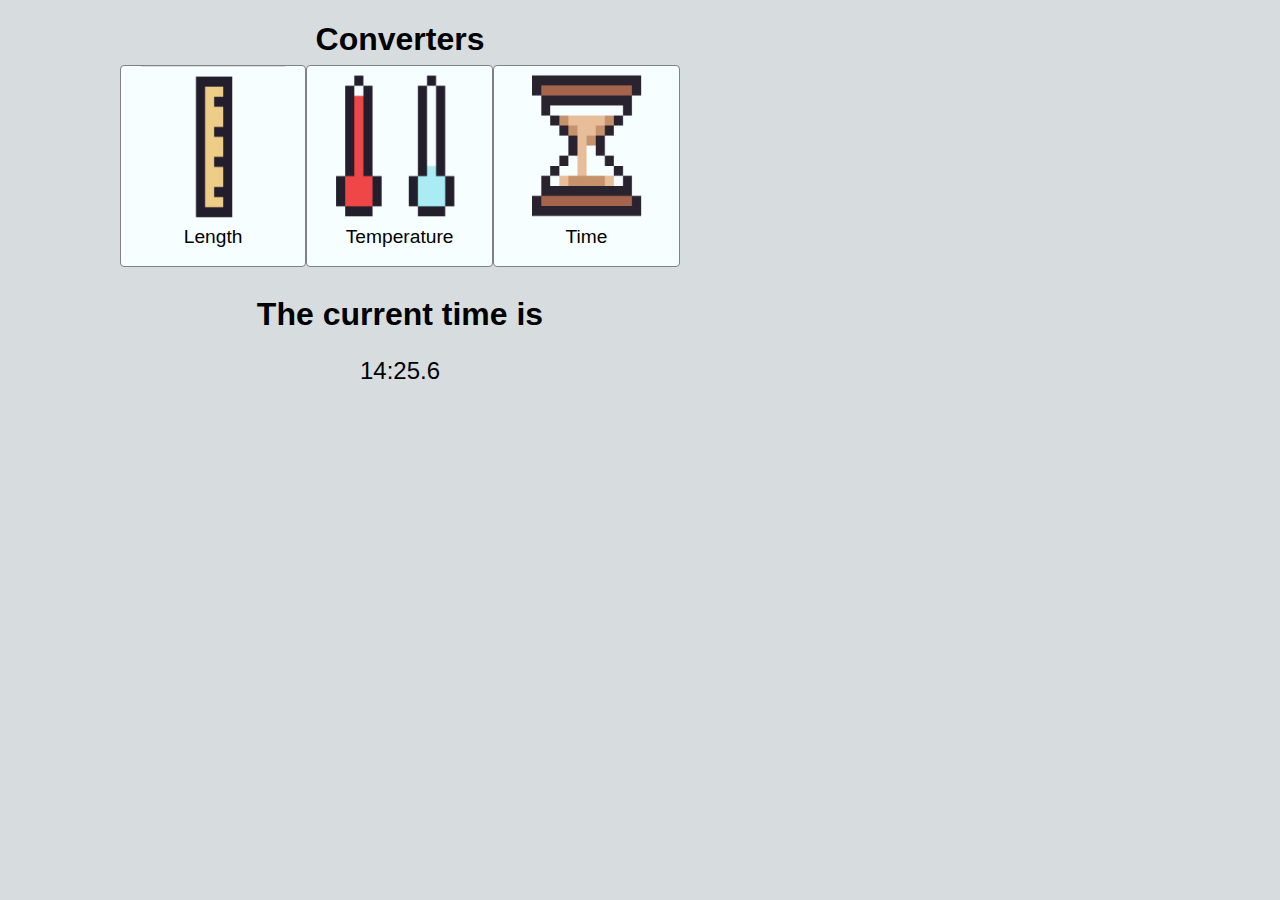
<file: root/index.html>
<!DOCTYPE html>
<html>
    <head>
        <link rel="stylesheet" href="style.css">
        <link rel="icon" href="Website icon.png">
    </head>
    <body>
        <center>
		<div style="justify-content: center; width: 70%; height: 55px; align-self: center; display: flex;">
			<h1>
				Converters
			</h1>
		</div>
            <div style="justify-content: space-around; width: 70%; height: 200px; align-self: center; display: flex;">
                <a href="length.html">    
                    <div class="darkBox" style="height: 100%; padding: 0px 20px;">
                        <div style="height: 80%;">
                            <img style="height: 100%; width: 100%;" src="length2.png" alt="length icon">
                        </div>
                        <div class="indexFont" style="height: 20%; padding: 0px, 10px;">
                            <center>
                                Length
                            </center>
                        </div>
                    </div>
                </a>
                <a href="temperature.html">
                    <div class="darkBox" style="height: 100%; padding: 0px 20px;">
                        <div style="height: 80%; padding: 0px, 10px;">
                            <img style="height: 100%; width: 100%;" src="temp2.png" alt="temprature icon">
                        </div>
                        <div class="indexFont" style="height: 20%; padding: 0px, 10px;">
                            <center>
                                Temperature
                            </center>
                        </div>
                    </div>
                </a>    
                <a href="time.html">
                    <div class="darkBox" style="height: 100%; padding: 0px 20px;">
                        <div style="height: 80%; padding: 0px, 10px;">
                            <img style="height: 100%; width: 100%;" src="time2.png" alt="time icon">
                        </div>
                        <div class="indexFont" style="height: 20%; padding: 0px, 10px;">
                            <center>
                                Time
                            </center>
                        </div>
                    </div>
                </a>
            </div>
            <div style="height: 20px;">

            </div>
            <div style="width: 100%; height: 70px;">
                <h1>The current time is <br></h1>
                    <p style="font-size: x-large;"><span id="time"></span></p>
            </div>
        </center>
        <script src="liveTime.js"></script>
    </body>
</html>
</file>
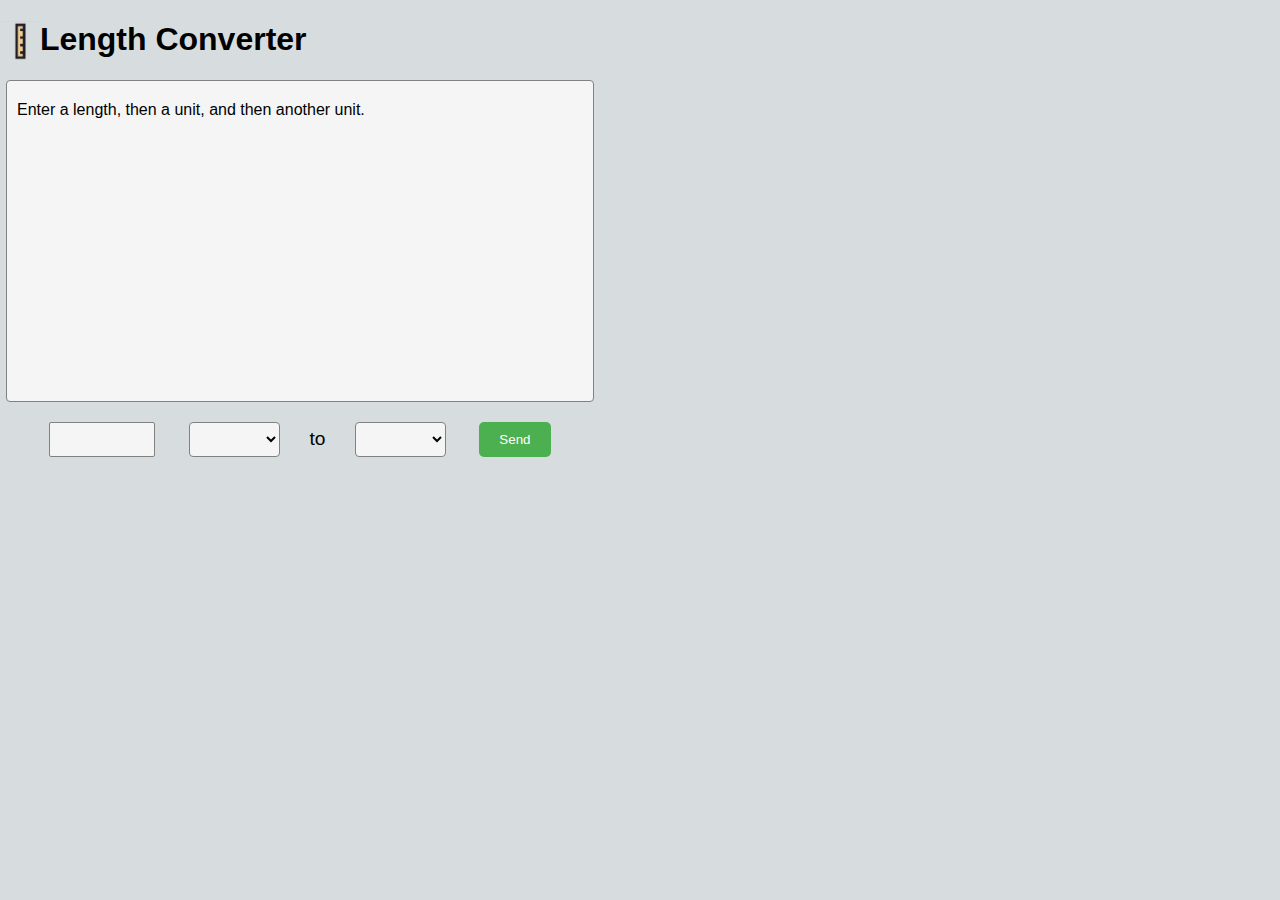
<file: root/length.html>
<!DOCTYPE html>
<html>
<head>
	<title>Length Converter</title>
    <link rel="stylesheet" href="style.css">
    <link rel="icon" href="Website icon.png">
</head>
<body>
    <div class="size">
        <div class="header">
            <a href="index.html">
                <img src="length.png" alt="time icon">
            </a>
            
            <h1>Length Converter</h1>
        </div>
        <div id="chatbox">
            <p>Enter a length, then a unit, and then another unit. 
            </p>
        </div>
        <form id="userinput">
            <input type="number" id="quantity" class="input" name="quantity" min="1" max="99999999999">

            <select name="start-length" class="select" id="start-length">
                <option value=""></option>
                <option value="meters">meters</option>
                <option value="centimeters">centimeters</option>
            </select>
            <sus>to</sus>
            <select class="select" name="end-length" id="end-length">
                <option value=""></option>
                <option value="Meters">meters</option>
                <option value="centimeters">centimeters</option>
            </select>
            <button type="submit">Send</button>
        </form>
    </div>
	<script src="length.js"></script>
</body>
</html>
</file>
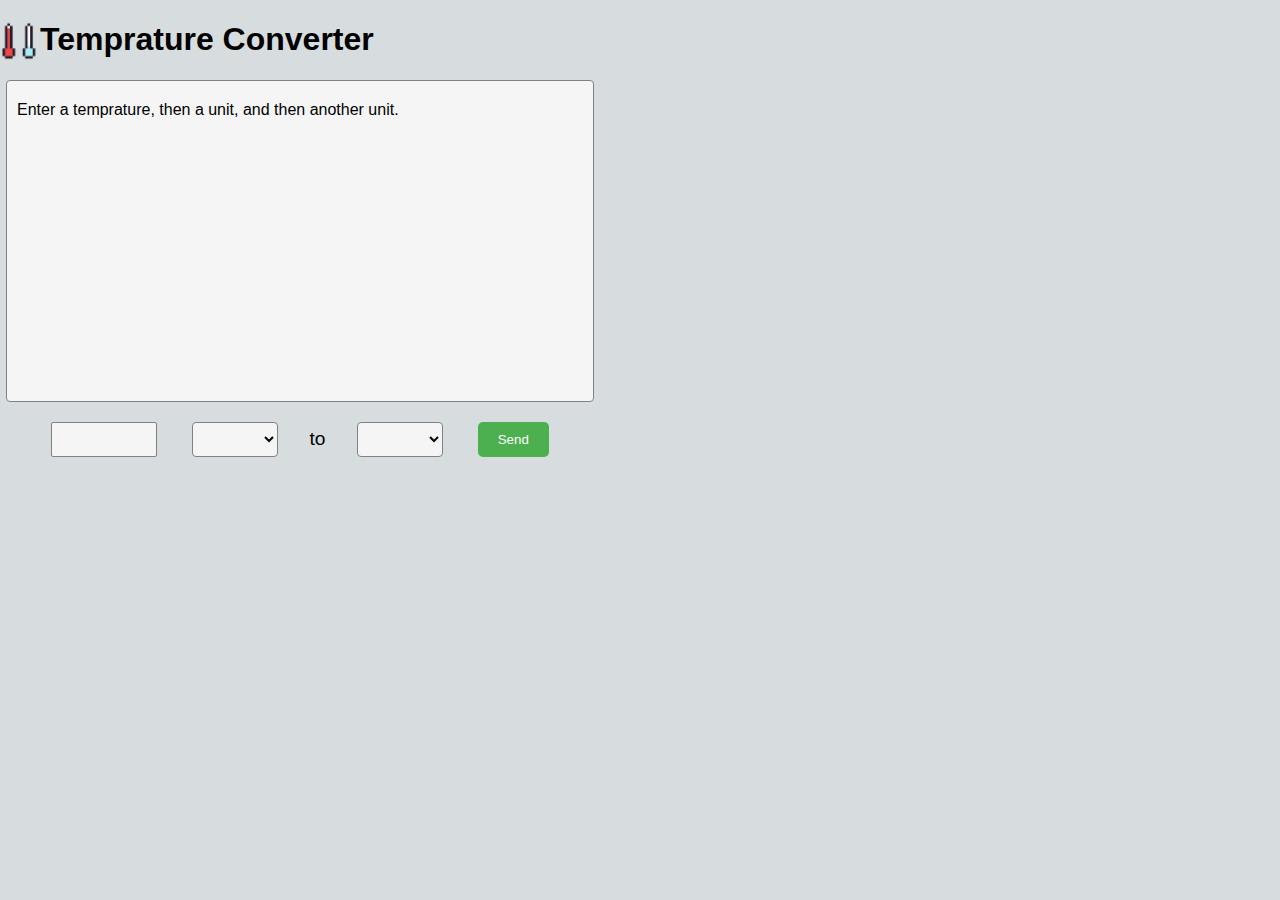
<file: root/temperature.html>
<!DOCTYPE html>
<html>
<head>
	<title>Temprature Converter</title>
    <link rel="stylesheet" href="style.css">
    <link rel="icon" href="Website icon.png">
</head>
<body>
    <div class="size">
        <div class="header">
            <a href="index.html">
                <img src="temp.png" alt="time icon">
            </a>
            
            <h1>Temprature Converter</h1>
        </div>
        <div id="chatbox">
            <p>Enter a temprature, then a unit, and then another unit. 
            </p>
        </div>
        <form id="userinput">
            <input type="number" id="quantity" class="input" name="quantity" min="-9999999999" max="99999999999">

            <select name="start-temp" class="select" id="start-temp">
                <option value=""></option>
                <option value="celsius">Celsius</option>
                <option value="fahrenheit">Fahrenheit</option>
                <option value="kelvin">Kelvin</option>
            </select>
            <sus>to</sus>
            <select class="select" name="end-temp" id="end-temp">
                <option value=""></option>
                <option value="celsius">Celsius</option>
                <option value="fahrenheit">Fahrenheit</option>
                <option value="kelvin">Kelvin</option>
            </select>
            <button type="submit">Send</button>
        </form>
    </div>
	<script src="temprature.js"></script>
</body>
</html>
</file>
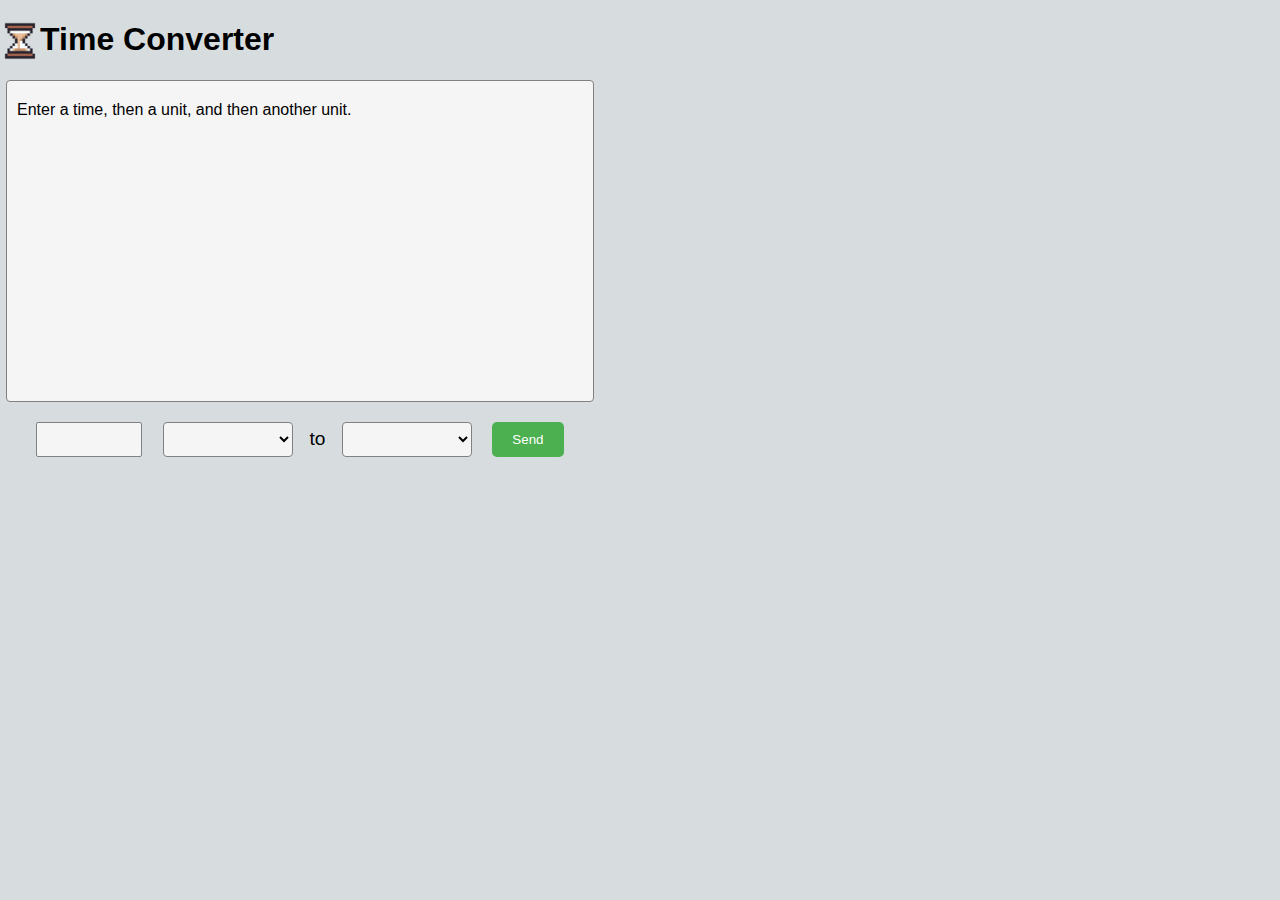
<file: root/time.html>
<!DOCTYPE html>
<html>
<head>
	<title>Time Converter</title>
    <link rel="stylesheet" href="style.css">
    <link rel="icon" href="Website icon.png">
</head>
<body>
    <div class="size">
        <div class="header">
            <a href="index.html">
                <img src="time.png" alt="time icon">
            </a>
            <h1>Time Converter</h1>
        </div>
        <div id="chatbox">
            <p>Enter a time, then a unit, and then another unit. 
            </p>
        </div>
        <form id="userinput">
            <input type="number" id="quantity" class="input" name="quantity" min="1" max="99999999999">

            <select name="start-time" class="select" id="start-time">
                <option value=""></option>
                <option value="plank time">plank time</option>
                <option value="quectoseconds">quectoseconds</option>
                <option value="rontoseconds">rontoseconds</option>
                <option value="yoctoseconds">yoctoseconds</option>
                <option value="zeptoseconds">zeptoseconds</option>
                <option value="attoseconds">attoseconds</option>
                <option value="femtoseconds">femtoseconds</option>
                <option value="picoseconds">picoseconds</option>
                <option value="nanoseconds">nanoseconds</option>
                <option value="microseconds">microseconds</option>
                <option value="milliseconds">milliseconds</option>
                <option value="centiseconds">centiseconds</option>
                <option value="deciseconds">deciseconds</option>
                <option value="seconds">seconds</option>
                <option value="decaseconds">decaseconds</option>
                <option value="minutes">minutes</option>
                <option value="hectoseconds">hectoseconds</option>
                <option value="hours">hours</option>
                <option value="days">days</option>
                <option value="weeks">weeks</option>
                <option value="years">years</option>
                <option value="decades">decades</option>
                <option value="centuries">centuries</option>
                <option value="=== new time ===">=== new time ===</option>
                <option value="new seconds">new seconds</option>
                <option value="new minutes">new minutes</option>
                <option value="new hours">new hours</option>
                <option value="work">work</option>
                <option value="rest">rest</option>
            </select>
            <sus>to</sus> 
            <select class="select" name="end-time" id="end-time">
                <option value=""></option>
                <option value="plank time">plank time</option>
                <option value="quectoseconds">quectoseconds</option>
                <option value="rontoseconds">rontoseconds</option>
                <option value="yoctoseconds">yoctoseconds</option>
                <option value="zeptoseconds">zeptoseconds</option>
                <option value="attoseconds">attoseconds</option>
                <option value="femtoseconds">femtoseconds</option>
                <option value="picoseconds">picoseconds</option>
                <option value="nanoseconds">nanoseconds</option>
                <option value="microseconds">microseconds</option>
                <option value="milliseconds">milliseconds</option>
                <option value="centiseconds">centiseconds</option>
                <option value="deciseconds">deciseconds</option>
                <option value="seconds">seconds</option>
                <option value="decaseconds">decaseconds</option>
                <option value="minutes">minutes</option>
                <option value="hectoseconds">hectoseconds</option>
                <option value="hours">hours</option>
                <option value="days">days</option>
                <option value="weeks">weeks</option>
                <option value="years">years</option>
                <option value="decades">decades</option>
                <option value="centuries">centuries</option>
                <option value="=== new time ===">=== new time ===</option>
                <option value="new seconds">new seconds</option>
                <option value="new minutes">new minutes</option>
                <option value="new hours">new hours</option>
                <option value="work">work</option>
                <option value="rest">rest</option>
            </select>
            <button type="submit">Send</button>
        </form>
    </div>
	<script src="time.js"></script>
</body>
</html>
</file>
<file: root/style.css>
body {
    font-family: Arial, sans-serif;
    margin: 0;
    padding: 0;
    background: #d7ddde;
    height: 100px;
    width: 800px;
}

h1 {
    position: static;
    top: 18px;
    left: 10px;

}

img {
    height: 40px;
    float: left;
}
.darkBox {
    padding: 10px;
    margin: 10px;
    height: calc(auto + 10);
    margin: 20px 6px 20px 6px;
    background-color: #F7FEFF;
    border: rgb(129, 129, 129) solid 1px;
    border-radius: 4px;
    margin: 10px 0;
}

.darkBox:hover {
    cursor: pointer;
}

.indexFont {
    justify-content: center;
    font-size: larger;
    font-weight: 500;
    font-family:'Lucida Sans', 'Lucida Sans Regular', 'Lucida Grande', 'Lucida Sans Unicode', Geneva, Verdana, sans-serif;
}

a {
    text-decoration: none;
    color: #000;
}

.select {
    background: whitesmoke; 
    border: #818181 solid 1px;
    border-radius: 4px;
}

.input {
    background: whitesmoke;
    border: rgb(129, 129, 129) solid 1px;
    border-radius: 2px;
    width: 100px;
    margin: 0px 4px 0px 0px;
}

#chatbox {
    height: 300px;
    overflow: auto;
    padding: 10px;
    margin: 20px 6px 20px 6px;
    background: whitesmoke;
    border: rgb(129, 129, 129) solid 1px;
    border-radius: 4px;
}

#chatbox p {
    margin: 10px 0;
}

#userinput {
    display: flex;
    align-items: stretch;
    margin: 7px 20px 20px 20px;
    justify-content: space-evenly;
    flex-direction: row;
    flex-wrap: nowrap;
    align-content: center;

}

sus {
    align-self: center;
    font-size: larger;
}

#inputbox {
    flex-grow: 1;
    margin-right: 10px;
    padding: 10px;
    border-radius: 5px;
    border: 1px solid #ccc;
}

button {
    padding: 10px 20px;
    background: #4CAF50;
    color: white;
    border: none;
    border-radius: 5px;
    cursor: pointer;
    margin: 0px 0px 0px 4px;
}

button:hover {
    background: #357a37;
}

.size {
    width: 600px;
    height: inherit;
}
</file>
